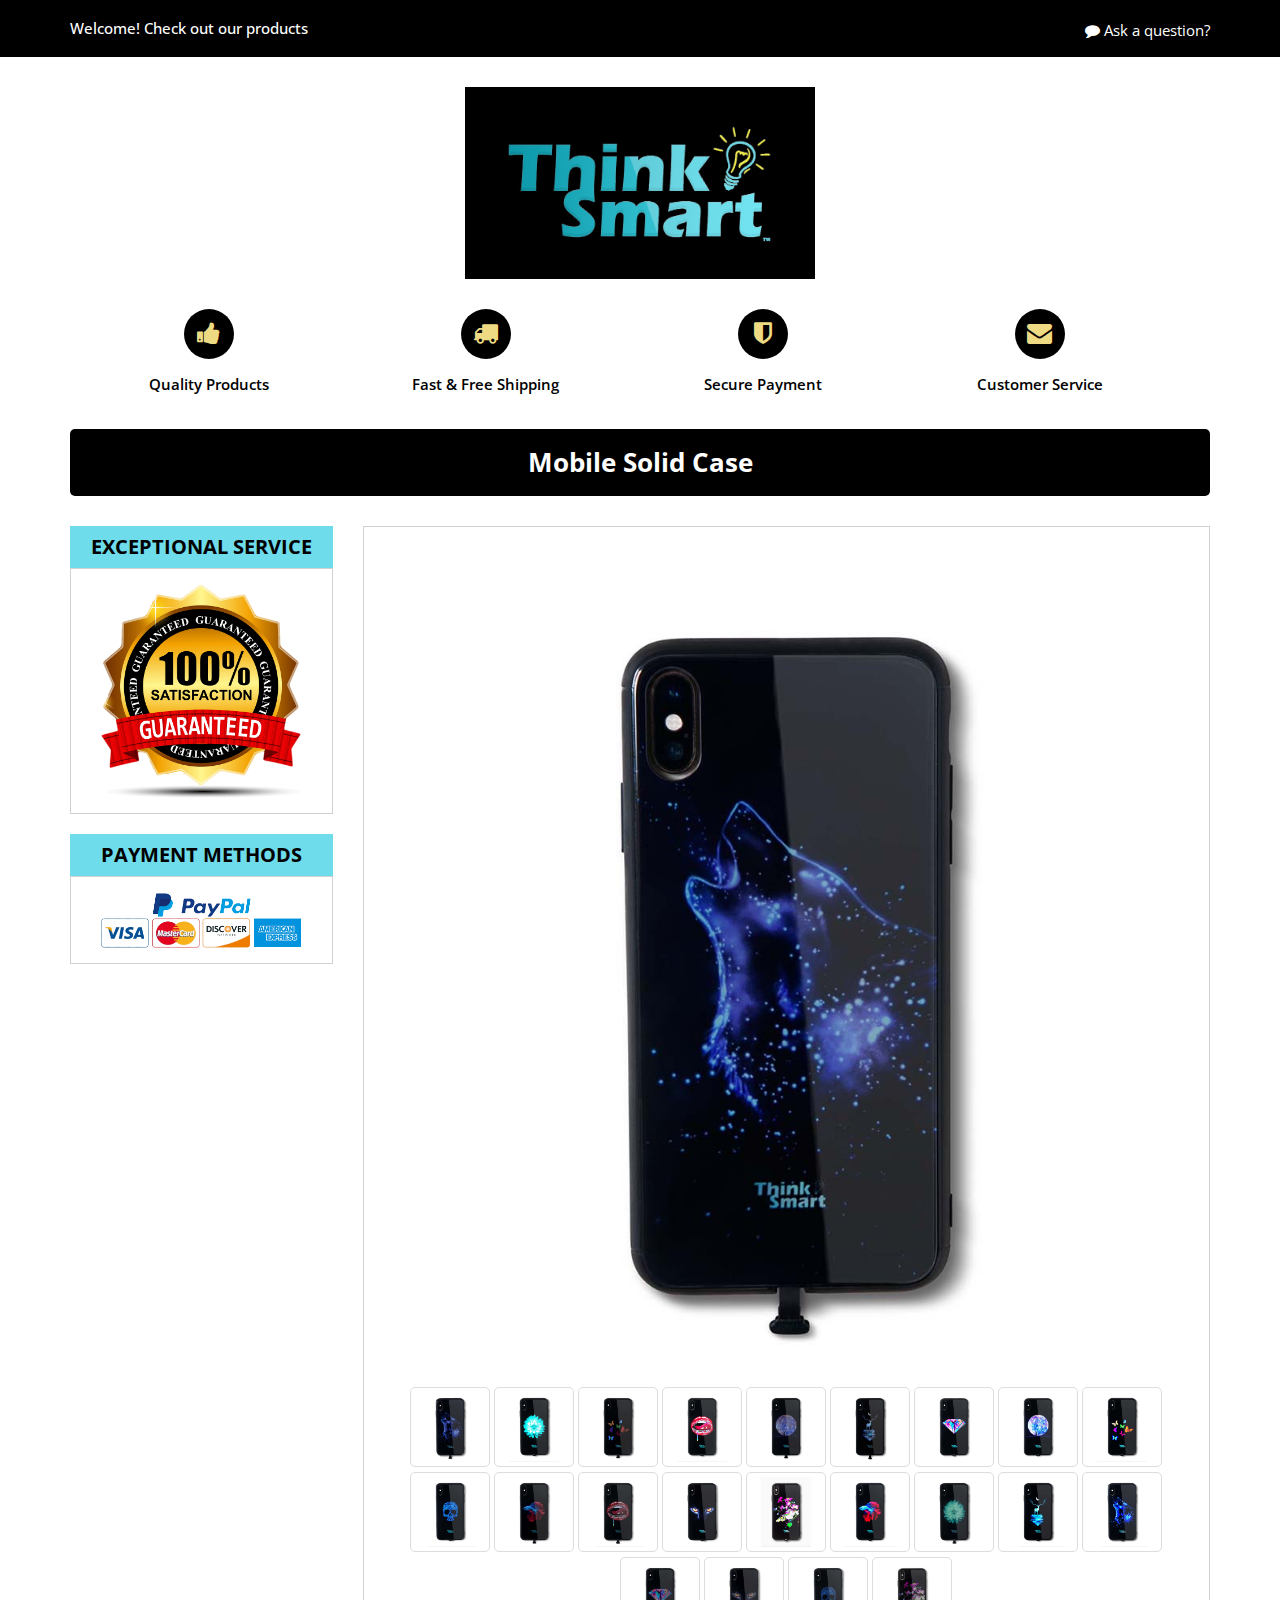
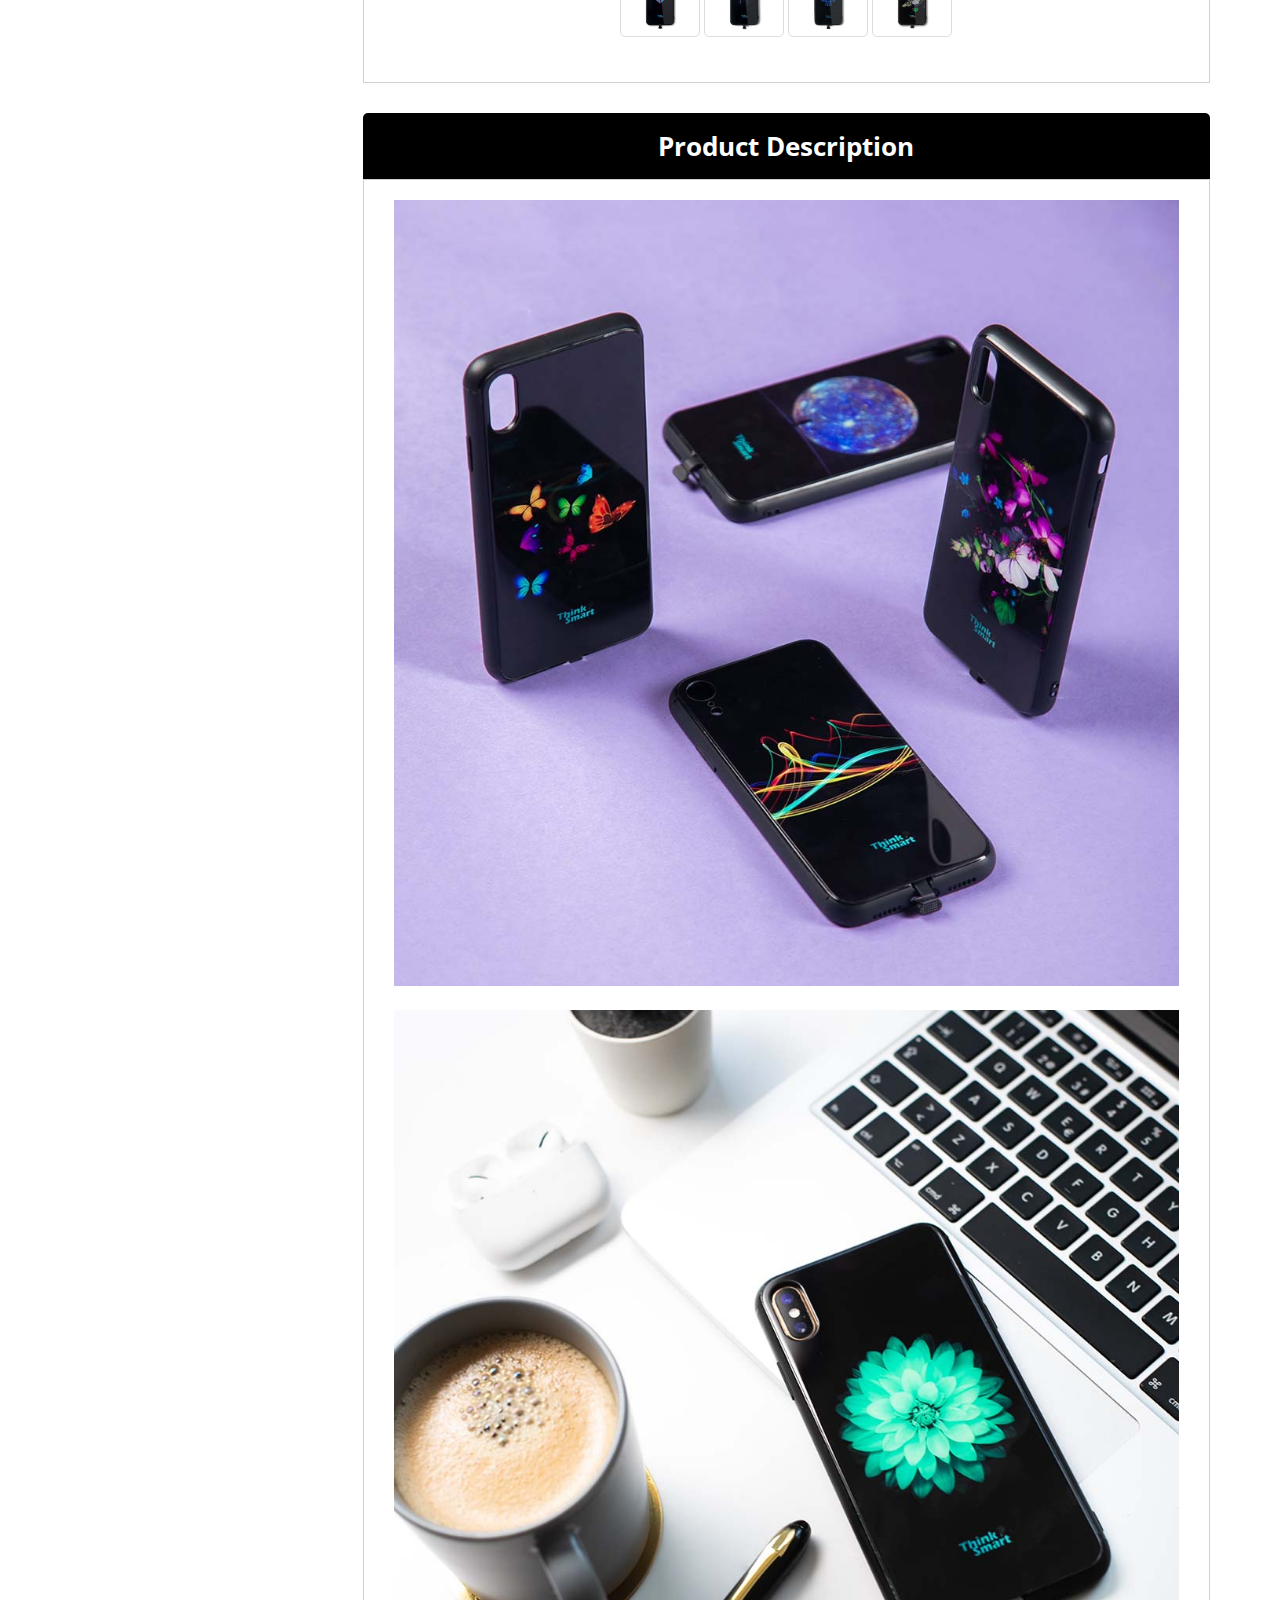
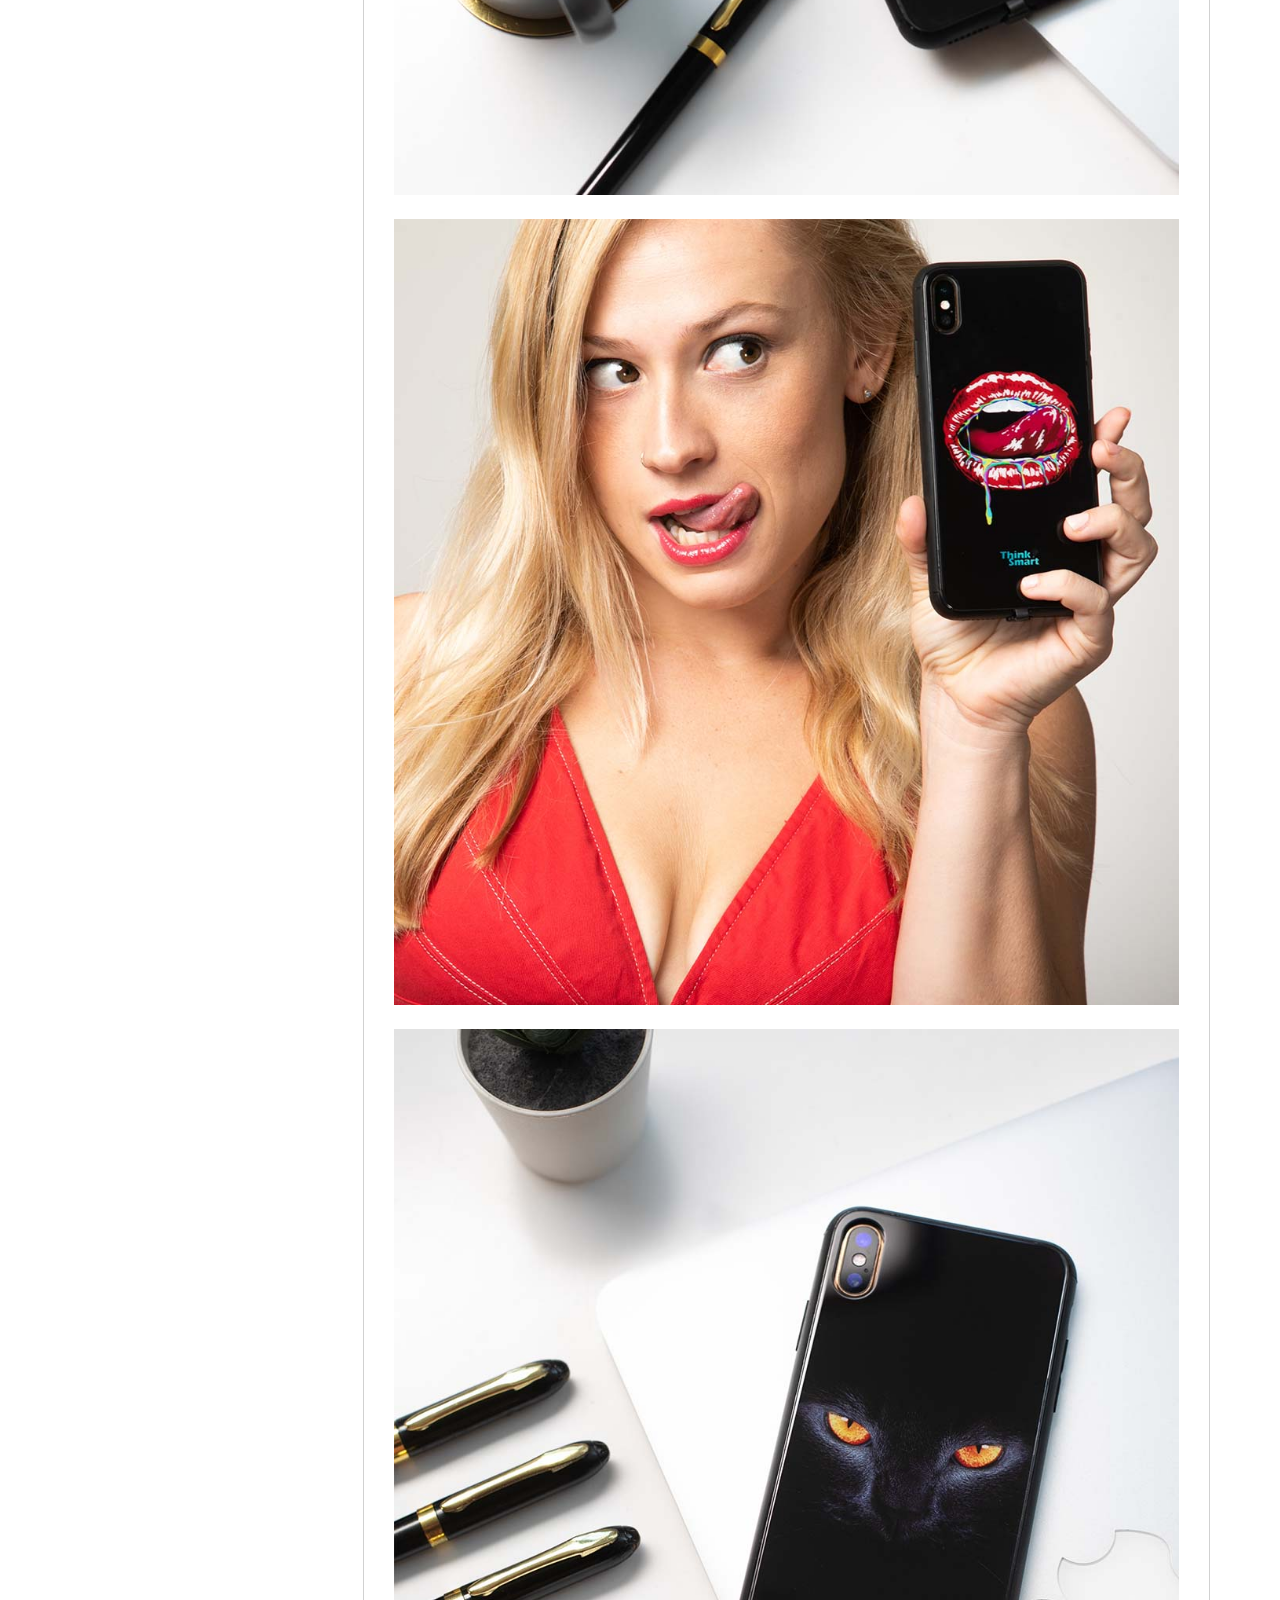
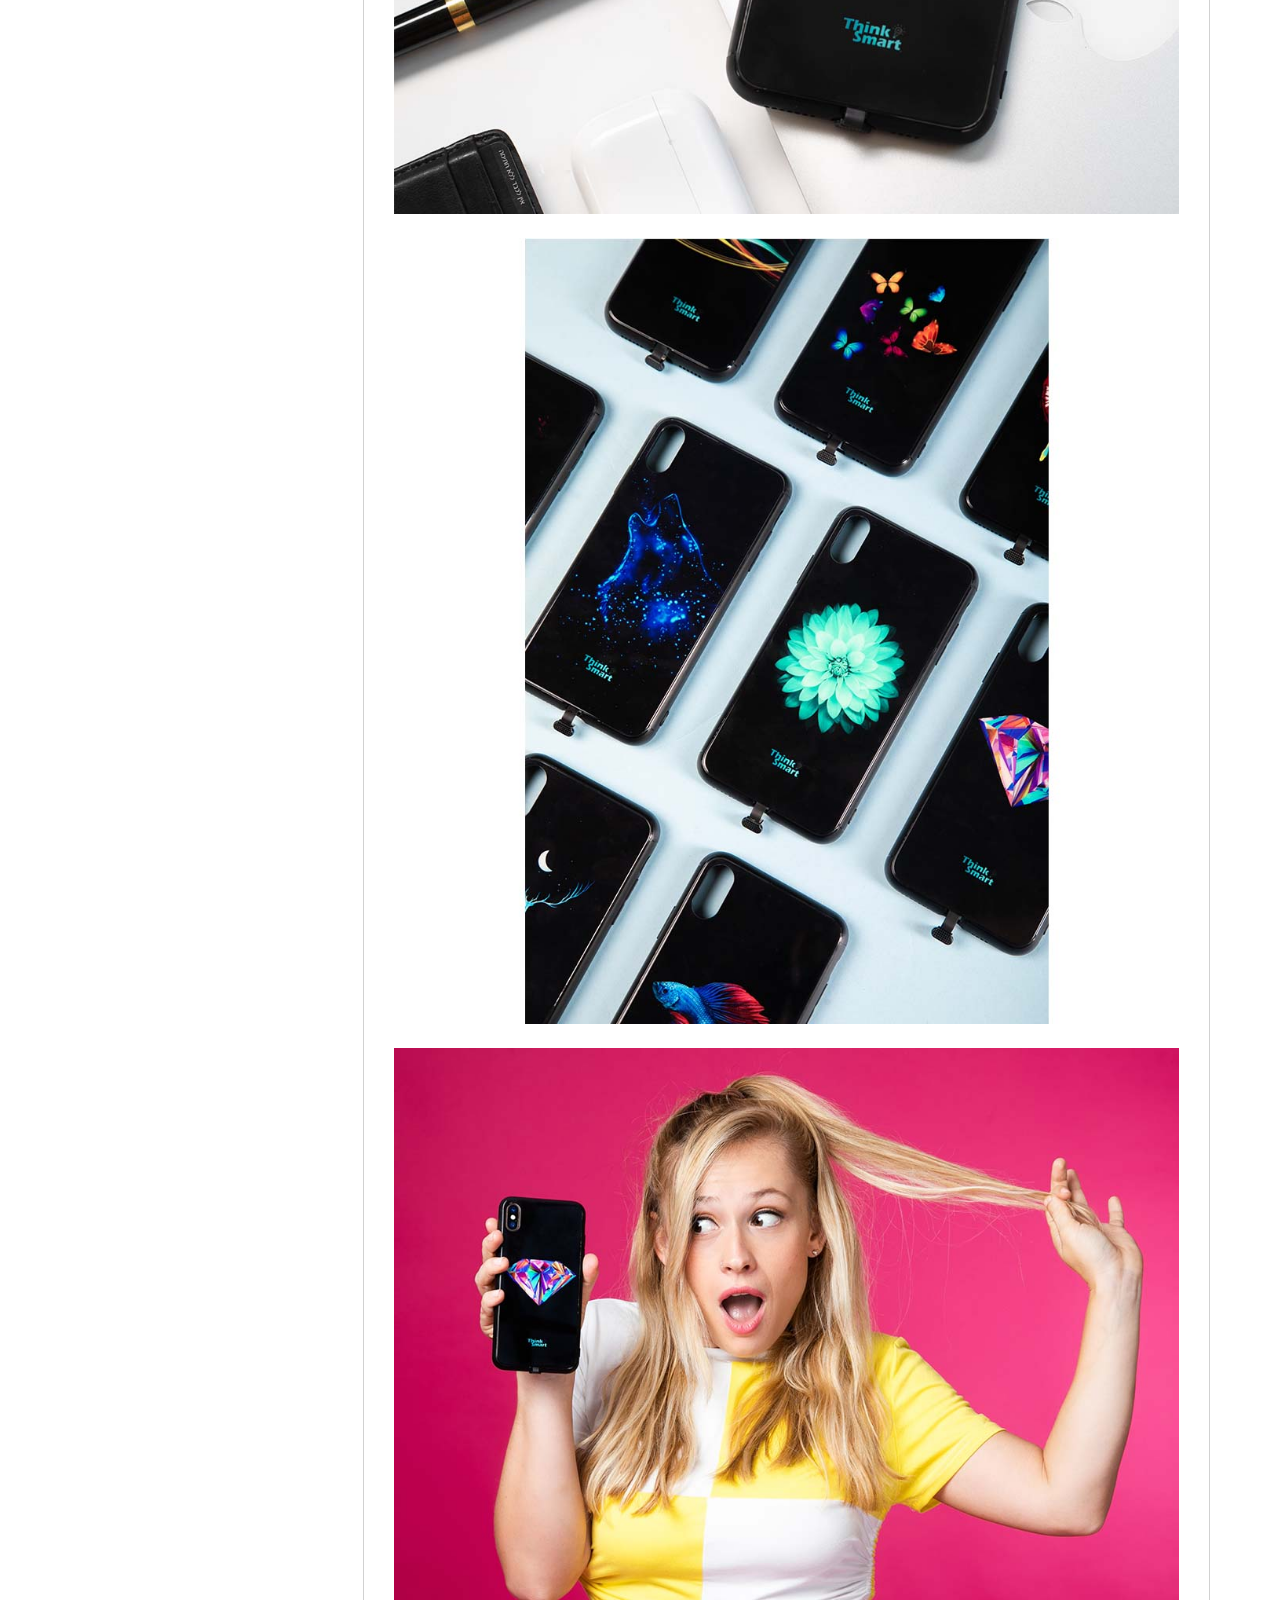
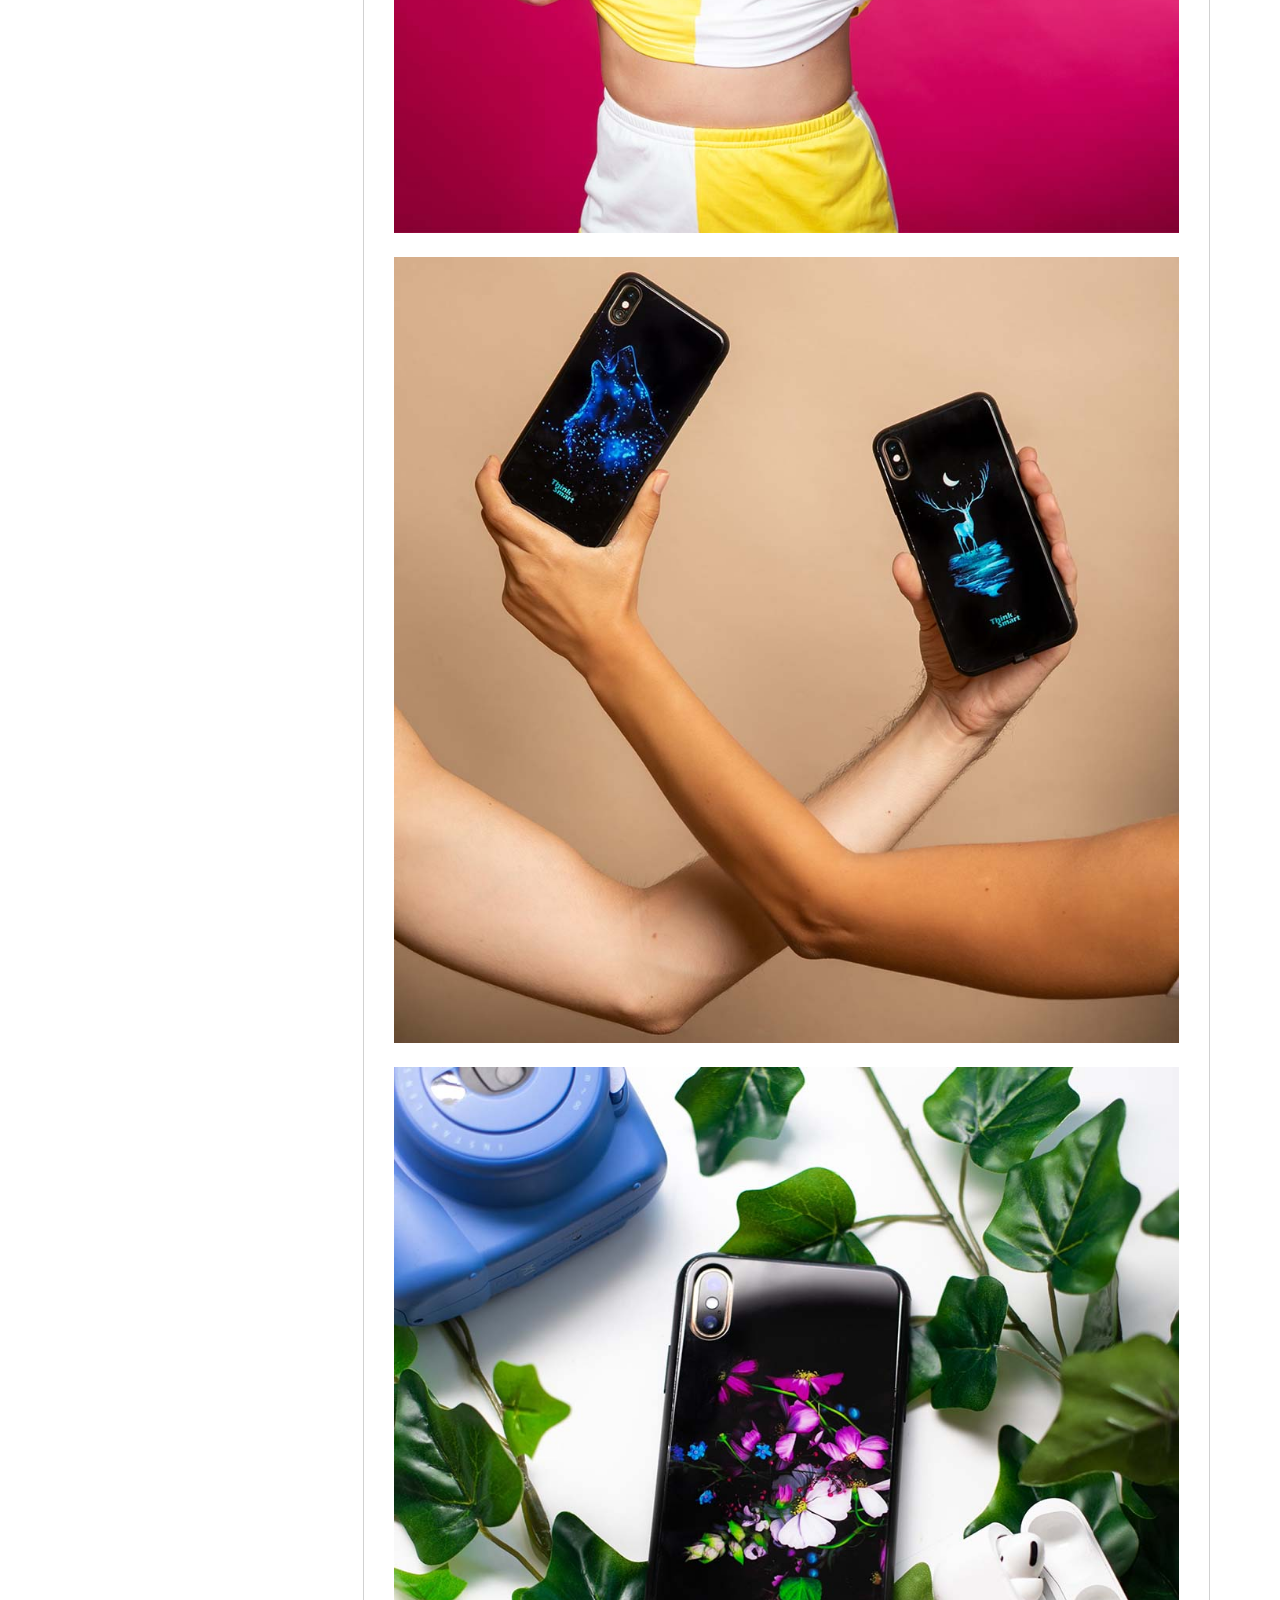
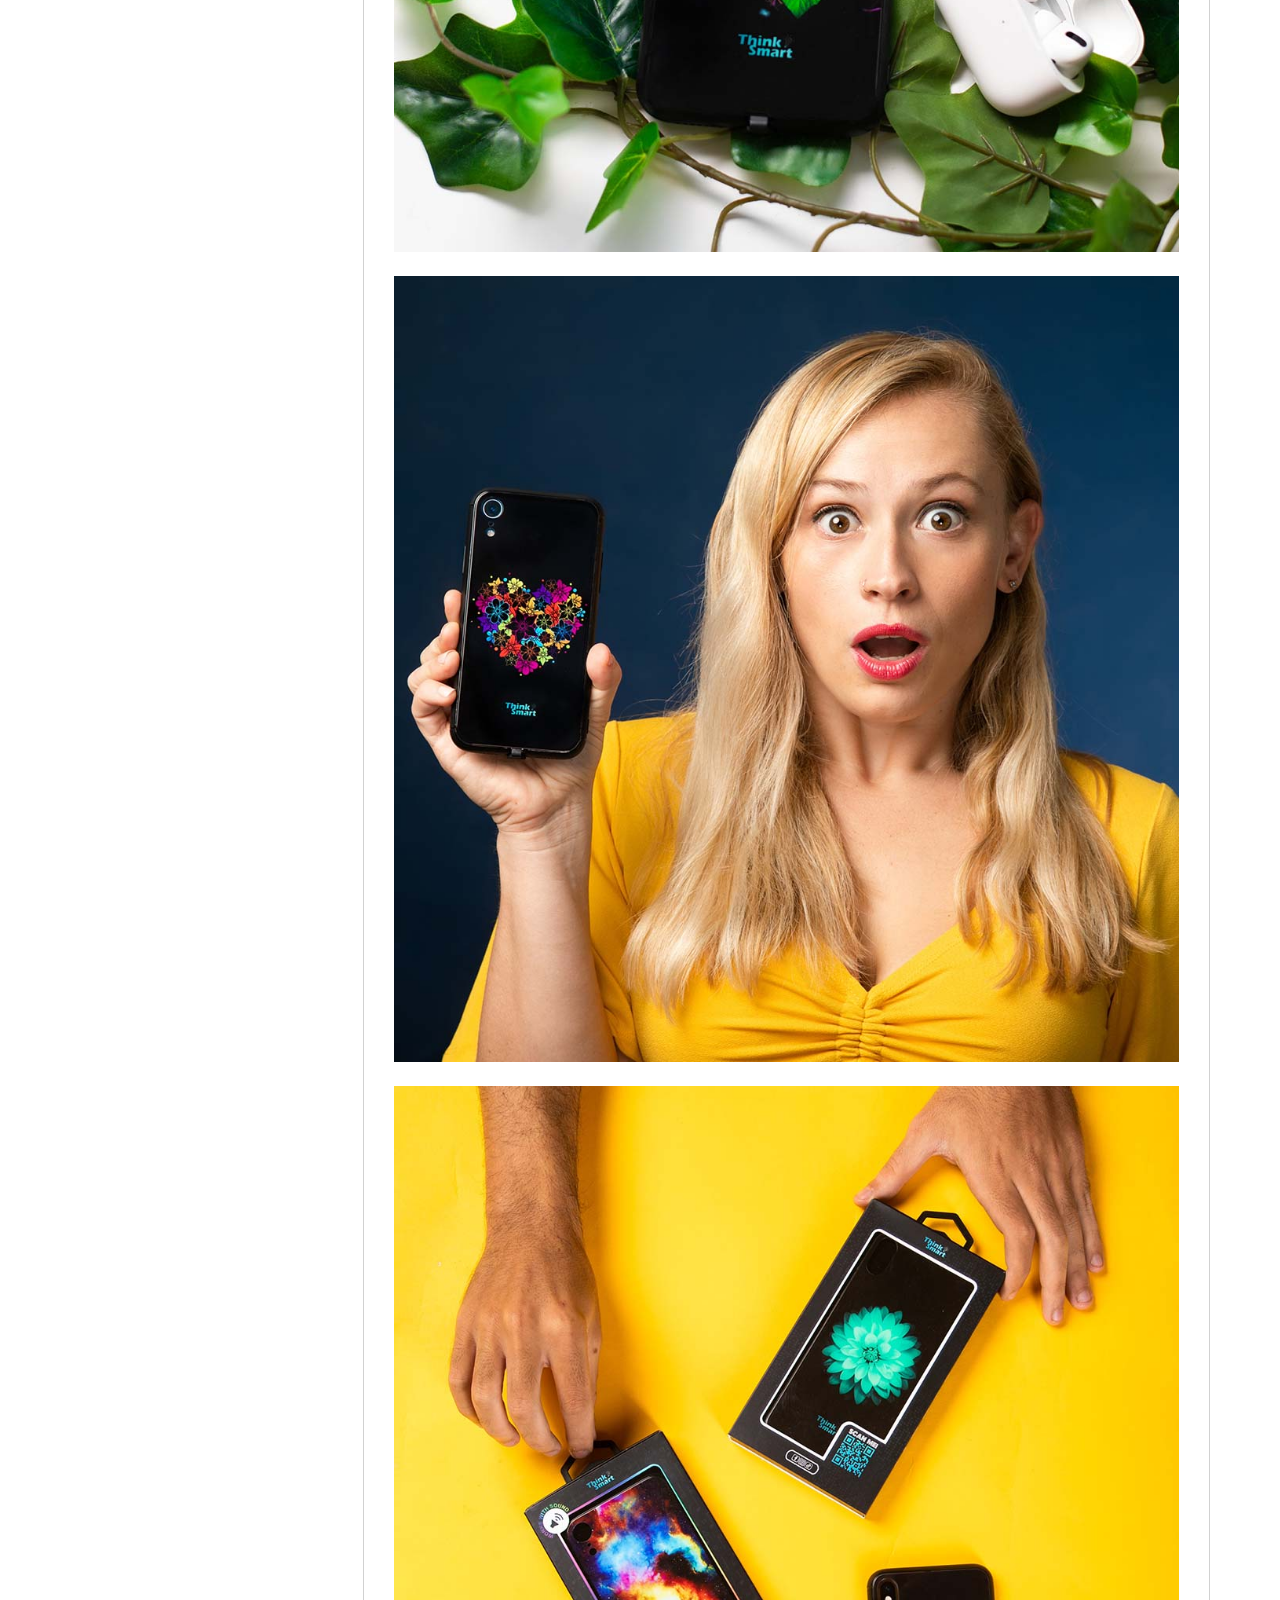
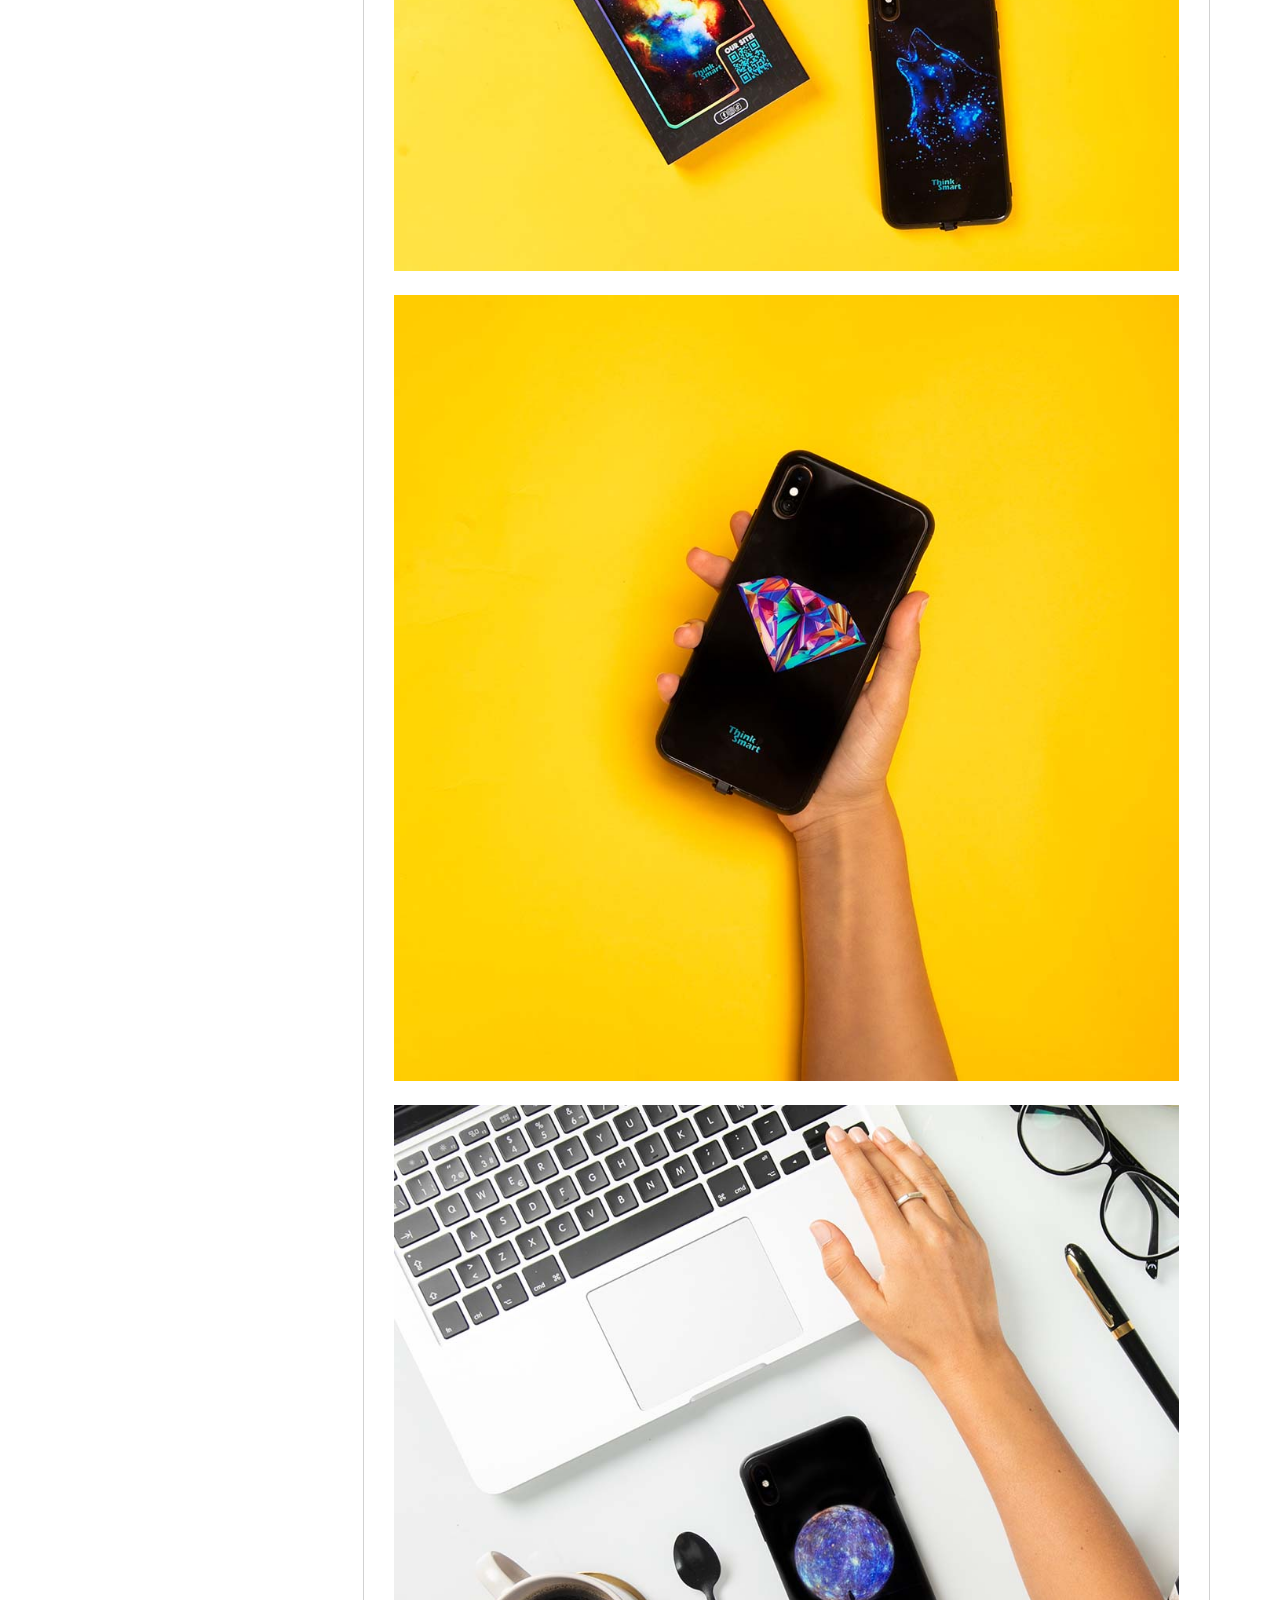
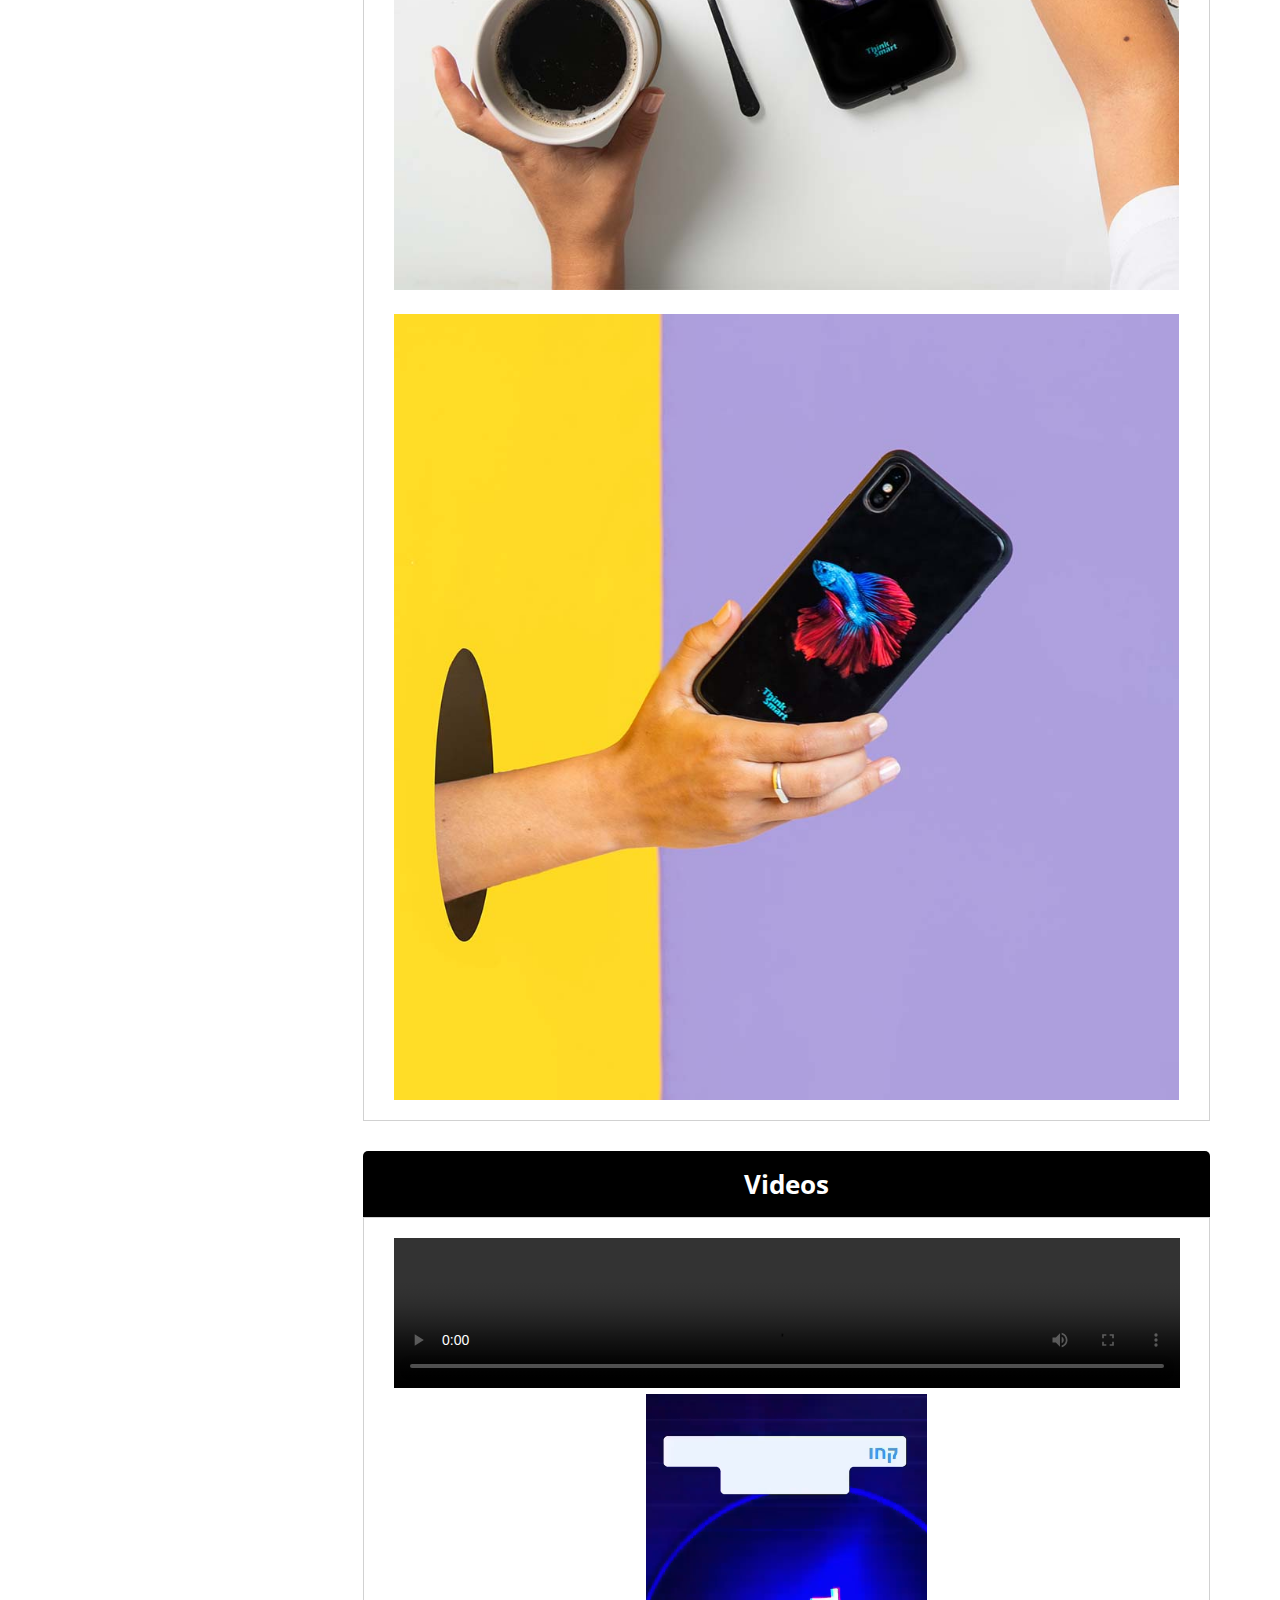
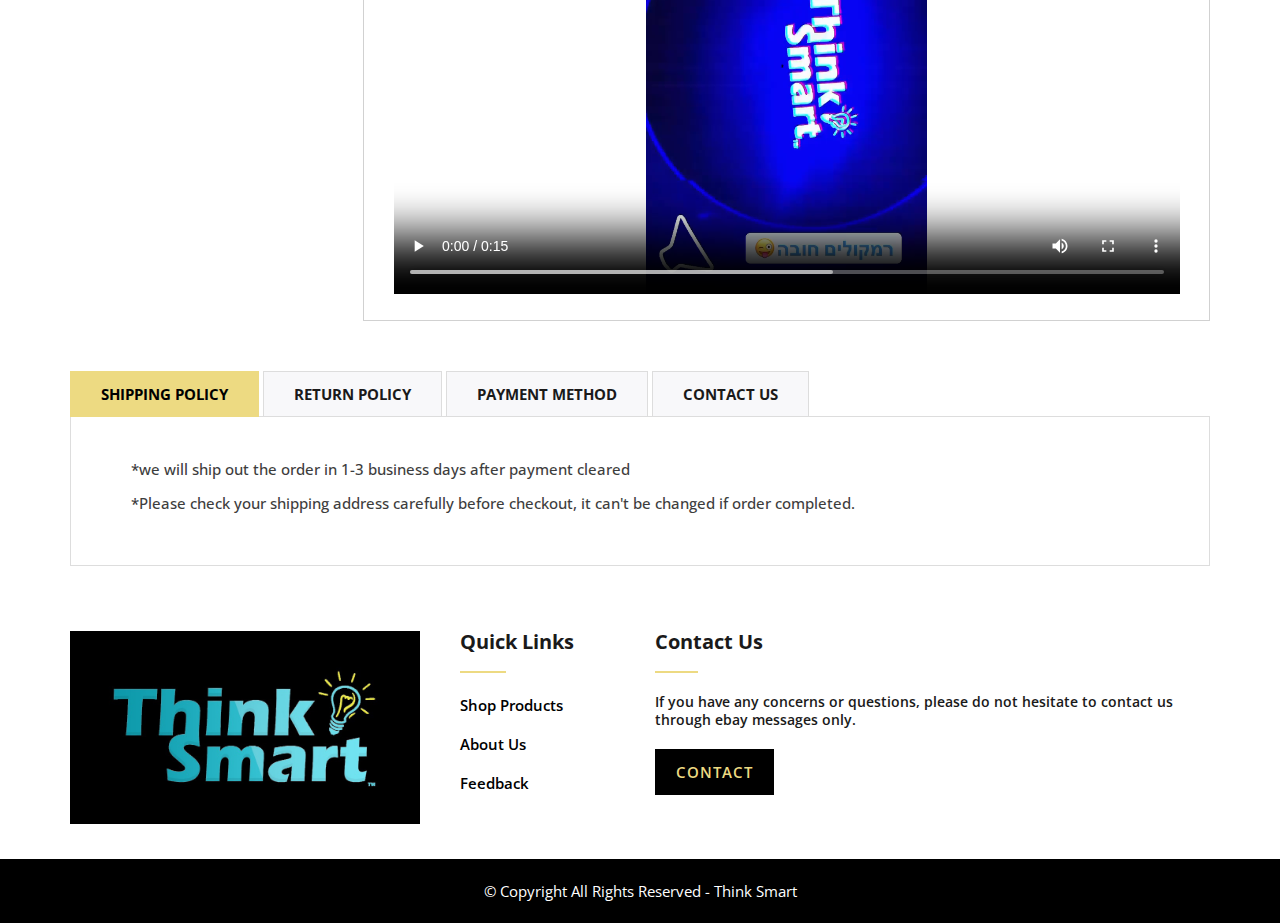
<file: template.html>
<!DOCTYPE html>
<html lang="en">

<head>

<meta charset="utf-8">
<meta https-equiv="x-ua-compatible" content="ie=edge">
<meta name="viewport" content="width=device-width, initial-scale=1">
<title>ebay template</title>
<!-- ======= google fonts ======= -->
<link href="https://fonts.googleapis.com/css?family=Open+Sans:400,600,700,800" rel="stylesheet">
<link href="https://fonts.googleapis.com/css?family=Raleway:300,400,500,600,700,800" rel="stylesheet">
<!-- ======= css ======= -->
<link rel="stylesheet" href="https://maxcdn.bootstrapcdn.com/bootstrap/3.3.5/css/bootstrap.min.css">
<link rel="stylesheet" href="https://maxcdn.bootstrapcdn.com/font-awesome/4.4.0/css/font-awesome.min.css">
<link rel="stylesheet" href="https://chaite25.github.io/think-smart/css/gallery.css">
<link rel="stylesheet" href="https://chaite25.github.io/think-smart/css/style.css">
<link rel="stylesheet" href="https://chaite25.github.io/think-smart/css/responsive.css">

</head>

<body>
<div class="main-div">
<!-- ======= header area start ======= -->

<div class="header-top">
<div class="container">
<div class="row">
<div class="col-sm-6">
<!-- welcome part start-->
<div class="wel-come">
<h4>Welcome! Check out our products</h4>
</div>
<!-- welcome part end-->
</div>
<div class="col-sm-6">
<!-- welcome part start-->
<div class="support">
<div class="menu-top">
<ul>
<li><a href="" target="_blank"><i class="fa fa-comment" aria-hidden="true"></i> Ask a question?</a> </li>
</ul>
</div>
</div>
<!-- welcome part end-->
</div>
</div>
</div>
</div>
<div class="menu-area">
<div class="container">
<div class="row">
<div class="col-md-12">
<!-- logo part start-->
<div class="logo text-center">
<a href="" target="_blank"><img src="https://chaite25.github.io/think-smart/images/logo.jpg" alt=""></a>
</div>
<!-- logo part end-->
</div>
</div>
</div>
</div>
<!-- ======= header area end ======= -->

<!-- ======= support-box area start ======= -->
<div class="support-box">
<div class="container">
<div class="row">
<div class="col-md-12">
<!-- service start -->
<div class="service-box">
<ul>
<li>
<div class="service-left"><i class="fa fa-thumbs-up" aria-hidden="true"></i></div>
<div class="service-right">Quality Products</div>
</li>
<li>
<div class="service-left"><i class="fa fa-truck" aria-hidden="true"></i></div>
<div class="service-right">Fast & Free Shipping</div>
</li>
<li>
<div class="service-left"><i class="fa fa-shield" aria-hidden="true"></i></div>
<div class="service-right">Secure Payment</div>
</li>
<li>
<div class="service-left"><i class="fa fa-envelope" aria-hidden="true"></i></div>
<div class="service-right">customer service</div>
</li>
</ul>
</div>
<!-- service end -->
</div>
</div>
</div>
</div>
<!-- ======= support-box area end ======= -->

<!-- ======= product title area start ======= -->
<section class="gallery-area">
<div class="container">
<div class="row">
<div class="col-md-12">
<div class="pro-title">
<h3>

<!-- product title start -->

Mobile Solid Case

<!-- product title end -->
</h3>
</div>
</div>
</div>
</div>
</section>
<!-- ======= product title area end ======= -->

<!-- ======= product area start ======= -->
<section class="product-area">
<div class="container">
<div class="row">
<div class="col-md-9 col-md-push-3">
<!-- product wraper star -->
<div class="product-wraper">
<!-- images gallery part start -->
<div class="gallery-content text-center">
<div class="rt-container">
<div class="csslider infinity" id="slider1">
<input name="slides" checked="checked" id="slides_1" type="radio">
<input name="slides" id="slides_2" type="radio">
<input name="slides" id="slides_3" type="radio">
<input name="slides" id="slides_4" type="radio">
<input name="slides" id="slides_5" type="radio">
<input name="slides" id="slides_6" type="radio">
<input name="slides" id="slides_7" type="radio">
<input name="slides" id="slides_8" type="radio">
<input name="slides" id="slides_9" type="radio">
<input name="slides" id="slides_10" type="radio">
<input name="slides" id="slides_11" type="radio">
<input name="slides" id="slides_12" type="radio">
<input name="slides" id="slides_13" type="radio">
<input name="slides" id="slides_14" type="radio">
<input name="slides" id="slides_15" type="radio">
<input name="slides" id="slides_16" type="radio">
<input name="slides" id="slides_17" type="radio">
<input name="slides" id="slides_18" type="radio">
<input name="slides" id="slides_19" type="radio">
<input name="slides" id="slides_20" type="radio">
<input name="slides" id="slides_21" type="radio">
<input name="slides" id="slides_22" type="radio">


<ul>

<li>
<!-- big gallery images 1 -->
<img src="https://chaite25.github.io/think-smart/images/pro/1/1.jpeg" alt="">
</li>

<li>
<!-- big gallery images 2 -->
<img src="https://chaite25.github.io/think-smart/images/pro/1/2.jpeg" alt="">
</li>

<li>
<!-- big gallery images 3 -->
<img src="https://chaite25.github.io/think-smart/images/pro/1/3.jpeg" alt="">
</li>

<li>
<!-- big gallery images 4 -->
<img src="https://chaite25.github.io/think-smart/images/pro/1/4.jpeg" alt="">
</li>

<li>
<!-- big gallery images 5 -->
<img src="https://chaite25.github.io/think-smart/images/pro/1/5.jpeg" alt="">
</li>

<li>
<!-- big gallery images 6 -->
<img src="https://chaite25.github.io/think-smart/images/pro/1/6.jpeg" alt="">
</li>

<li>
<!-- big gallery images 7 -->
<img src="https://chaite25.github.io/think-smart/images/pro/1/7.jpeg" alt="">
</li>

<li>
<!-- big gallery images 8 -->
<img src="https://chaite25.github.io/think-smart/images/pro/1/8.jpeg" alt="">
</li>

<li>
<!-- big gallery images 9 -->
<img src="https://chaite25.github.io/think-smart/images/pro/1/9.jpeg" alt="">
</li>

<li>
<!-- big gallery images 10 -->
<img src="https://chaite25.github.io/think-smart/images/pro/1/10.jpeg" alt="">
</li>

<li>
<!-- big gallery images 11 -->
<img src="https://chaite25.github.io/think-smart/images/pro/1/11.jpeg" alt="">
</li>

<li>
<!-- big gallery images 12 -->
<img src="https://chaite25.github.io/think-smart/images/pro/1/12.jpeg" alt="">
</li>

<li>
<!-- big gallery images 13 -->
<img src="https://chaite25.github.io/think-smart/images/pro/1/13.jpeg" alt="">
</li>

<li>
<!-- big gallery images 14 -->
<img src="https://chaite25.github.io/think-smart/images/pro/1/14.jpeg" alt="">
</li>

<li>
<!-- big gallery images 15 -->
<img src="https://chaite25.github.io/think-smart/images/pro/1/15.jpeg" alt="">
</li>

<li>
<!-- big gallery images 16 -->
<img src="https://chaite25.github.io/think-smart/images/pro/1/16.jpeg" alt="">
</li>

<li>
<!-- big gallery images 17 -->
<img src="https://chaite25.github.io/think-smart/images/pro/1/17.jpeg" alt="">
</li>

<li>
<!-- big gallery images 18 -->
<img src="https://chaite25.github.io/think-smart/images/pro/1/18.jpeg" alt="">
</li>

<li>
<!-- big gallery images 19 -->
<img src="https://chaite25.github.io/think-smart/images/pro/1/19.jpeg" alt="">
</li>

<li>
<!-- big gallery images 20 -->
<img src="https://chaite25.github.io/think-smart/images/pro/1/20.jpeg" alt="">
</li>

<li>
<!-- big gallery images 21 -->
<img src="https://chaite25.github.io/think-smart/images/pro/1/21.jpeg" alt="">
</li>

<li>
<!-- big gallery images 22 -->
<img src="https://chaite25.github.io/think-smart/images/pro/1/22.jpeg" alt="">
</li>

</ul>

<div class="navigation">

<label for="slides_1">
<!-- small gallery images 1 -->
<img src="https://chaite25.github.io/think-smart/images/pro/1/1.jpeg" alt="">
</label>

<label for="slides_2">
<!-- small gallery images 2 -->
<img src="https://chaite25.github.io/think-smart/images/pro/1/2.jpeg" alt="">
</label>

<label for="slides_3">
<!-- small gallery images 3 -->
<img src="https://chaite25.github.io/think-smart/images/pro/1/3.jpeg" alt="">
</label>

<label for="slides_4">
<!-- small gallery images 4 -->
<img src="https://chaite25.github.io/think-smart/images/pro/1/4.jpeg" alt="">
</label>

<label for="slides_5">
<!-- small gallery images 5 -->
<img src="https://chaite25.github.io/think-smart/images/pro/1/5.jpeg" alt="">
</label>

<label for="slides_6">
<!-- small gallery images 6 -->
<img src="https://chaite25.github.io/think-smart/images/pro/1/6.jpeg" alt="">
</label>

<label for="slides_7">
<!-- small gallery images 7 -->
<img src="https://chaite25.github.io/think-smart/images/pro/1/7.jpeg" alt="">
</label>

<label for="slides_8">
<!-- small gallery images 8 -->
<img src="https://chaite25.github.io/think-smart/images/pro/1/8.jpeg" alt="">
</label>

<label for="slides_9">
<!-- small gallery images 9 -->
<img src="https://chaite25.github.io/think-smart/images/pro/1/9.jpeg" alt="">
</label>

<label for="slides_10">
<!-- small gallery images 10 -->
<img src="https://chaite25.github.io/think-smart/images/pro/1/10.jpeg" alt="">
</label>

<label for="slides_11">
<!-- small gallery images 11 -->
<img src="https://chaite25.github.io/think-smart/images/pro/1/11.jpeg" alt="">
</label>

<label for="slides_12">
<!-- small gallery images 12 -->
<img src="https://chaite25.github.io/think-smart/images/pro/1/12.jpeg" alt="">
</label>

<label for="slides_13">
<!-- small gallery images 13 -->
<img src="https://chaite25.github.io/think-smart/images/pro/1/13.jpeg" alt="">
</label>

<label for="slides_14">
<!-- small gallery images 14 -->
<img src="https://chaite25.github.io/think-smart/images/pro/1/14.jpeg" alt="">
</label>

<label for="slides_15">
<!-- small gallery images 15 -->
<img src="https://chaite25.github.io/think-smart/images/pro/1/15.jpeg" alt="">
</label>

<label for="slides_16">
<!-- small gallery images 16 -->
<img src="https://chaite25.github.io/think-smart/images/pro/1/16.jpeg" alt="">
</label>

<label for="slides_17">
<!-- small gallery images 17 -->
<img src="https://chaite25.github.io/think-smart/images/pro/1/17.jpeg" alt="">
</label>

<label for="slides_18">
<!-- small gallery images 18 -->
<img src="https://chaite25.github.io/think-smart/images/pro/1/18.jpeg" alt="">
</label>

<label for="slides_19">
<!-- small gallery images 19 -->
<img src="https://chaite25.github.io/think-smart/images/pro/1/19.jpeg" alt="">
</label>

<label for="slides_20">
<!-- small gallery images 20 -->
<img src="https://chaite25.github.io/think-smart/images/pro/1/20.jpeg" alt="">
</label>

<label for="slides_21">
<!-- small gallery images 21 -->
<img src="https://chaite25.github.io/think-smart/images/pro/1/21.jpeg" alt="">
</label>

<label for="slides_22">
<!-- small gallery images 22 -->
<img src="https://chaite25.github.io/think-smart/images/pro/1/22.jpeg" alt="">
</label>

</div>
</div>
</div>
</div>
<!-- images gallery part end -->
</div>
<!-- product wraper end -->

<div class="pro-title dec-title">
<h3> Product Description </h3>
</div>

<!-- product discription part start -->
<div class="product-dec">
<img src="https://chaite25.github.io/think-smart/images/pro/2/1.jpeg" alt=""><br><br>
<img src="https://chaite25.github.io/think-smart/images/pro/2/2.jpeg" alt=""><br><br>
<img src="https://chaite25.github.io/think-smart/images/pro/2/3.jpeg" alt=""><br><br>
<img src="https://chaite25.github.io/think-smart/images/pro/2/4.jpeg" alt=""><br><br>
<img src="https://chaite25.github.io/think-smart/images/pro/2/5.jpeg" alt=""><br><br>
<img src="https://chaite25.github.io/think-smart/images/pro/2/6.jpeg" alt=""><br><br>
<img src="https://chaite25.github.io/think-smart/images/pro/2/7.jpeg" alt=""><br><br>
<img src="https://chaite25.github.io/think-smart/images/pro/2/8.jpeg" alt=""><br><br>
<img src="https://chaite25.github.io/think-smart/images/pro/2/9.jpeg" alt=""><br><br>
<img src="https://chaite25.github.io/think-smart/images/pro/2/10.jpeg" alt=""><br><br>
<img src="https://chaite25.github.io/think-smart/images/pro/2/11.jpeg" alt=""><br><br>
<img src="https://chaite25.github.io/think-smart/images/pro/2/12.jpeg" alt=""><br><br>
<img src="https://chaite25.github.io/think-smart/images/pro/2/13.jpeg" alt="">
<!-- product discription part end -->

</div>

<div class="pro-title dec-title">
<h3> Videos </h3>
</div>
<div class="product-dec video" style="overflow: hidden;">
<video controls width="100%">
<source src="https://chaite25.github.io/think-smart/video.mp4" type="video/mp4">
</video> 
<br>
<div class="text-center">
<video controls height="500px" width="100%">
<source src="https://chaite25.github.io/think-smart/video2.MOV" type="video/mp4">
</video> 
</div>
</div>
</div>

<div class="col-md-3 col-md-pull-9">

<div class="sidebar-box">
<h3>Exceptional Service</h3>
<div class="sider-content">
<img src="https://chaite25.github.io/think-smart/images/service.png" alt="">
</div>
</div>

<div class="sidebar-box">
<h3>Payment Methods</h3>
<div class="sider-content">
<img src="https://chaite25.github.io/think-smart/images/pay.png" alt="">
</div>
</div>

</div>

</div>
</div>
</section>
<!-- ======= product area end ======= -->

<!-- ======= tab area start ======= -->
<div class="tab-part-area">
<div class="container">
<div class="row">
<div class="col-md-12">
<div class="tab-area">
<input id="tab1" name="tabs" checked="" type="radio">
<label for="tab1">Shipping Policy</label>
<input id="tab2" name="tabs" type="radio">
<label for="tab2">Return Policy</label>
<input id="tab3" name="tabs" type="radio">
<label for="tab3">payment method</label>
<input id="tab4" name="tabs" type="radio">
<label for="tab4">contact us</label>

<!-- tab Shipping dec start -->
<section id="content1" class="tab-section">
<div class="col-md-12">
<div class="tab-list">
<p>*we will ship out the order in 1-3 business days after payment cleared</p>
<p>*Please check your shipping address carefully before checkout, it can't be changed if order completed. </p>
</div>
</div>
</section>
<!-- tab Shipping dec end -->

<!-- tab Return dec start -->
<section id="content2" class="tab-section">
<div class="col-md-12">
<div class="tab-list">
<p>If you need return, please contact our customer service representative, let us know the detailed problem and send us some pictures for confirmation.</p>
</div>
</div>
</section>
<!-- tab Return dec end -->

<!-- tab payment dec start -->
<section id="content3" class="tab-section">
<div class="col-md-12">
<div class="tab-list">
<p><strong>Accept all major credit cards</strong></p>
<br>
<img src="images/pay.png" alt="" style="width: 300px">
<br>
<br>
<p>Questions: Please message us if you have any questions or concerns.</p>
</div>
</div>
</section>
<!-- tab payment dec end -->

<!-- tab contact dec start -->
<section id="content4" class="tab-section">
<div class="col-md-12">
<div class="tab-list">
<p>Please feel free to contact us to discuss anything that you may have a question about.</p>
<p>Contact us via the eBay messaging system <a href="" target="_blank">here.</a></p>
</div>
</div>
</section>
<!-- tab contact dec end -->

</div>
</div>
</div>
</div>
</div>
<!-- ======= tab area end ======= -->

<!-- ======= footer area star ======= -->
<div class="footer-top">
<div class="container">
<div class="row">
<div class="col-md-4 col-sm-6">
<div class="footer-widget footer-logo">
<a href="" target="_blank"><img src="https://chaite25.github.io/think-smart/images/logo.jpg" alt=""></a>
</div>
</div>
<div class="col-md-2 col-sm-6">
<div class="footer-widget">
<h2>Quick links</h2>
<ul>
<li><a href="" target="_blank">shop products</a></li>
<li><a href="" target="_blank">about us</a></li>
<li><a href="" target="_blank">feedback</a></li>
</ul>
</div>
</div>
<div class="col-md-6 col-sm-12">
<div class="footer-widget">
<h2>contact us</h2>
<p>If you have any concerns or questions, please do not hesitate to contact us through ebay messages only.</p>
<a href="" class="sub-btn" target="_blank">contact</a>
</div>
</div>
</div>
</div>
</div>
<footer class="main-footer">
<div class="container">
<div class="row">
<div class="col-md-12">
<div class="copy-right text-center">
<p>© Copyright All Rights Reserved - Think Smart</p>
</div>
</div>
</div>
</div>
</footer>
<!-- ======= footer area end ======= -->
</div>
</body>

</html>
</file>
